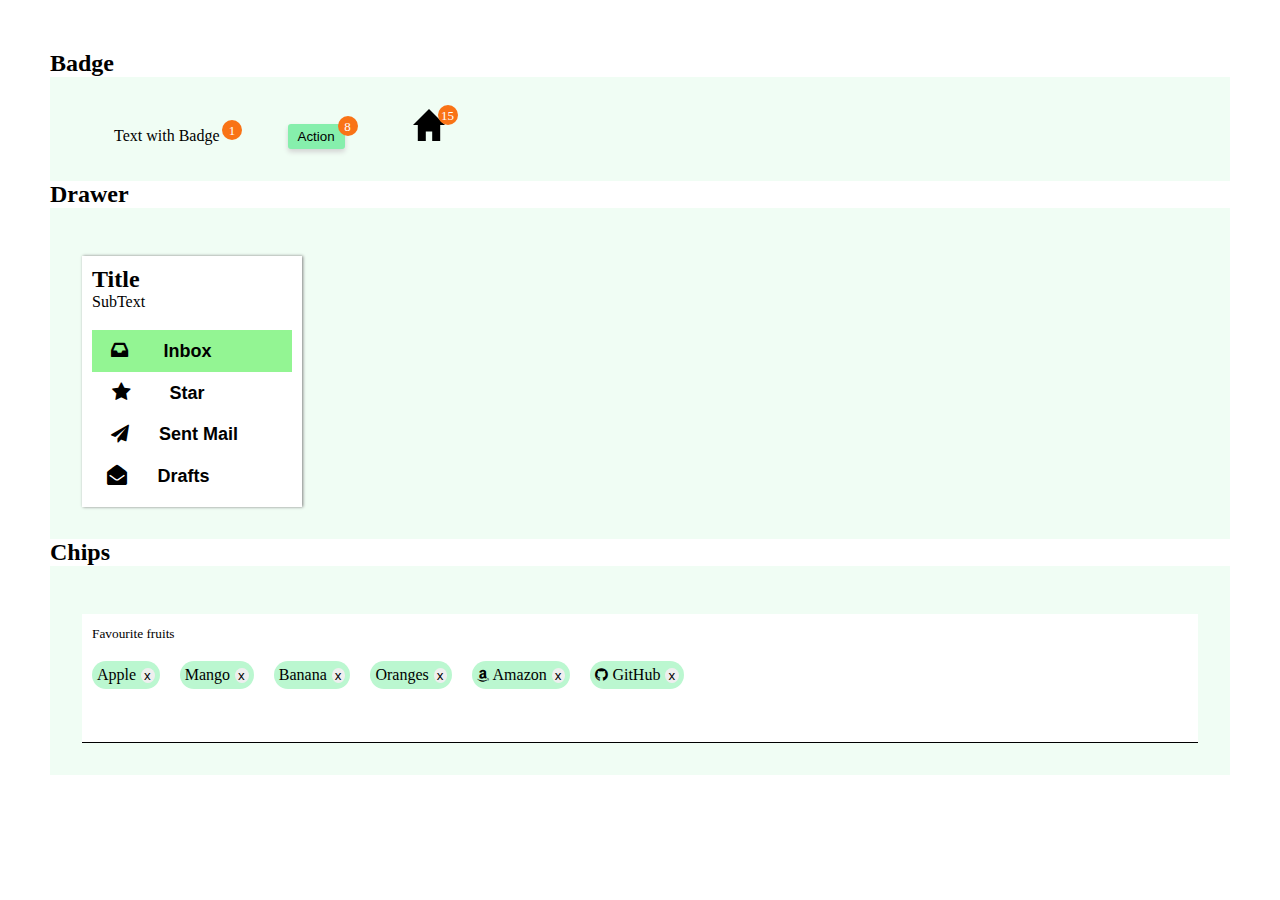
<file: index.html>
<!DOCTYPE html>
<html lang="en">

<head>
    <meta charset="UTF-8">
    <meta http-equiv="X-UA-Compatible" content="IE=edge">
    <meta name="viewport" content="width=device-width, initial-scale=1.0">
    <title>week 2 assignment</title>
    <link rel="stylesheet" href="style.css" />
    <link rel="stylesheet" href="https://cdnjs.cloudflare.com/ajax/libs/font-awesome/4.7.0/css/font-awesome.min.css">
</head>

<body>
    <!-- Badge -->
    <h2>Badge</h2>
        <section class="section-og">
            <div class="container-class">Text with Badge
                <div class="badge">1</div>
            </div>
            <div class="container-class">
                <button class="badge-button">Action</button>
                <div class="badge circle">8</div>
            </div>
            <div class="container-class">
                <img src="icon.svg" />
                <div class="badge icon">15</div>
            </div>
        </section>
        <!-- HTML for Drawer -->
        <h2>Drawer</h2>
        <section class="section-og">
            <div class="wrapper">
                <h2>Title</h2>
                <p>SubText</p>
                <ul class="center-content">
                    <button class="drawer-button"><li class="rowise-list" style="background:rgb(147, 245, 147);padding-left:1rem">
                        <i class="fa fa-inbox icon-list" style="font-size:20px"></i>
                        <p class="list-name">Inbox</p></button></li>
                    <button class="drawer-button"><li class="rowise-list">
                        <i class="fa fa-star icon-list" style="font-size:20px;padding-right: 8px">
                        </i><p class="list-name">Star</p></button></li>
                    <button class="drawer-button"><li class="rowise-list">
                            <i class="fa fa-send icon-list" style="font-size:18px"></i>Sent Mail</button></li>
                    <button class="drawer-button"><li class="rowise-list">
                        <i class="fa fa-envelope-open icon-list" style="font-size:20px"></i><p class="list-name">Drafts</p></button></li>    
                </ul>
            </div>
        </section>
        <!-- Html for chips -->
        <h2>Chips</h2>
        <section class="section-og">
            <div class="wrapper chips">
                <small>Favourite fruits</small>
                <ul class="center-content row-chips">
                    <li class="chips-color">Apple<button class="cross">x</button></li>
                    <li class="chips-color">Mango<button class="cross">x</button></li>
                    <li class="chips-color">Banana<button class="cross">x</button></li>
                    <li class="chips-color">Oranges<button class="cross">x</button></li>
                    <li class="chips-color"><i class="fa fa-amazon" style="font-size:12px"></i>
                        Amazon<button class="cross">x</button></li>
                    <li class="chips-color"><i class="fa fa-github" style="font-size:15px"></i>
                        GitHub<button class="cross">x</button></li>
                </ul>
            </div>
        </section>
</body>

</html>
</file>
<file: style.css>
*{
    padding:0;
    margin:0;
}
:root{
    --primary-color:#22c55e;
    --secondary-color:#bbf7d0;
    --notification-color:#f97316;
    --offgreen:#f0fdf4;
    --darkerofseconadary:#86efac;
}
body{
    box-sizing: border-box;
    margin:50px 50px;
}
.section-og{
    background-color: var(--offgreen);
    margin:auto;
    padding:2rem 2rem;
}
.container-class{
    position:relative;
    margin:0rem 2rem;
    display:inline-block;
}
.badge{
    box-sizing:border-box;
    width:20px;
    height:20px;
    border-radius:50%;
    background-color:var(--notification-color);
    color:white;
    text-align:center;
    font-size:small;
    position:absolute;
    left:108px;
    bottom:5px;
    padding-top:3px;
}
.badge-button{
    padding:5px 10px;
    background-color:var(--darkerofseconadary);
    color:black;
    border-radius:3px;
    border:0px solid black;
    box-shadow: 0px 3px 5px lightgray;
    cursor:pointer;
}
.badge-button:hover{
    background-color: var(--primary-color);
}
.circle{
    left:50px; bottom:13px;
}
.icon{
    left:25px; bottom:20px;
}
 /*Drawer */
.center-content{
     display:flex;
     flex-direction: column;
     flex-wrap: wrap;
     margin-top: 1.2rem;
}
 .wrapper{
     background-color: white;
     padding:10px 10px;
     box-shadow:1px 0px 3px gray;
     max-width: 200px;
     margin-top:1rem;
 }
 .rowise-list{
    box-sizing: border-box;
    list-style: none;
    font-size: large;
    font-weight: bold;
    padding:10px 10px;
}
.rowise-list:hover{
    cursor: pointer;
    background-color:var(--secondary-color);
}
 .icon-list{
     margin-left: -35px;
     margin-right: 30px;
 }
 .list-name{
     display:inline-block;
     padding-right: 2rem;
}
 .drawer-button{
    background-color: transparent;
    border:0px;
 }
 /* chips-component */
 .chips{
     max-width: unset;
     height:12vh;
     box-shadow: none;
     border-bottom: 1px solid black;
 }
 .row-chips{
     flex-direction: row;
     flex-wrap: wrap;
     list-style: none;
     gap:20px;
}
 .chips-color{
     background-color: var(--secondary-color);
     padding:5px 5px;
     border-radius: 1.2rem;
 }
 .cross{
     border:0px; 
     padding:0px 4px 0px 3px;
     border-radius: 50%;
     margin-left: 5px;
     cursor: pointer;
 }
</file>
